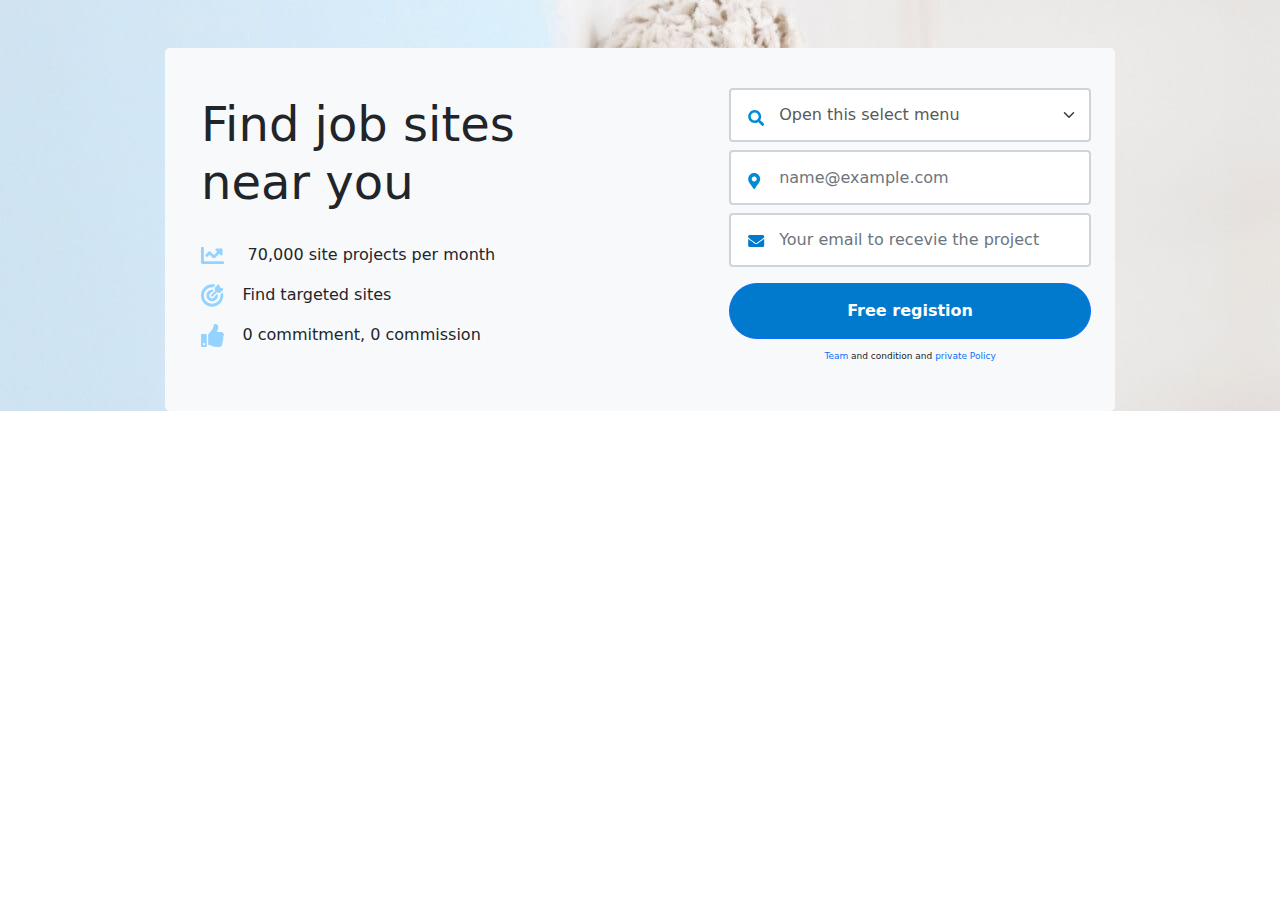
<file: register page/index.html>
<!DOCTYPE html>
<html lang="en">

<head>
    <meta charset="UTF-8">
    <meta http-equiv="X-UA-Compatible" content="IE=edge">
    <meta name="viewport" content="width=device-width, initial-scale=1.0">
    <!-- bootstrap css  -->
    <link rel="stylesheet" href="css/bootstrap.min.css">
    <!-- custom css  -->
    <link rel="stylesheet" href="css/style.css">
    <title>register</title>
</head>

<body>
    <div class="register" style="background: url(img/picture-header-fullwidth.jpg);">
        <div class="register-body">
            <div class="container">
                <div class="row ">
                    <div class="col-md-1 col-sm-0 col-0 "></div>
                    <div class="col-md-10 col-sm-12 col-12 bg-light p-4 rounded-3 mt-5">
                        <div class="row">
                            <div class="col-md-6 p-4">
                                <h1 class="pb-4">Find job sites near you</h1>
                                <p class=""><img src="img/chart-line.svg" alt=""  class="p-img" srcset=""> 70,000 site projects per month</p>
                                <p class=""><img src="img/bullseye-arrow.svg" alt="" class="p-img" srcset="">Find targeted sites</p>
                                <p class=""><img src="img/thumbs-up.svg" alt="" class="p-img" srcset="">0 commitment, 0 commission</p>
                            </div>
                            <div class="col-md-1"></div>
                            <div class="col-md-5 pt-3">
                                <form action="" method="get">
                                    <div class="d-flex flex-row ">
                                        <select class="form-select" aria-label="Default select example">
                                            <option selected>Open this select menu</option>
                                            <option value="1">One</option>
                                            <option value="2">Two</option>
                                            <option value="3">Three</option>
                                          </select>
                                        <img src="img/search-icon.svg" class="icon" alt="" srcset="">
                                    </div>
                                    <div class="d-flex flex-row ">
                                        <input type="email" class="form-control " id="exampleFormControlInput1" placeholder="name@example.com">
                                        <img src="img/map-mark-icon.svg" class="icon" alt="" srcset="">
                                    </div>
                                    <div class="d-flex flex-row ">
                                        <input type="text" class="form-control "
                                            placeholder="Your email to recevie the project">
                                        <img src="img/envelope.svg"  class="icon" alt="" srcset="">
                                    </div>
                                    <div class="d-grid gap-2">
                                        <button type="button"  class="btn rounded-3 px-5 py-2 fw-bold btn btn-primary">Free registion</button>

                                    </div>
                                </form>

                                <div class="text-center"><a href="" class="text-decoration-none"> Team </a> and condition and <a href="" class="text-decoration-none"> private Policy </a></div>

                            </div>
                        </div>
                    </div>
                    <div class="col-md-1 col-sm-0 col-0 "></div>
                </div>
            </div>
        </div>
    </div>
</body>
<!-- boostarp js  -->
<script src="js/bootstrap.bundle.min.js"></script>

</html>
</file>
<file: register page/css/style.css>
img.icon {
    position: absolute;
    padding: 1.4rem 0 0 1.2rem;
    min-width: 2rem;
}

input,
select {
    height: 3.4rem;
    margin-bottom: 8px !important;
    margin: 0;
    border-width: 2px !important;
    padding-left: 2rem !important;
    text-indent: 1rem !important;
    color: #595959 !important;
}

.btn {
    height: 3.5rem;
    border-radius: 50px !important;
    background: #017acd !important;
    margin: 8px 0 0;
}

.btn:hover {
    background: #01528a !important;
}

.text-center {
    font-size: 9px;
    margin: 11px;
}

h1 {
    font-size: 3rem;
    font-weight: 500;
}

img.p-img {
    padding-right: 19px;
    width: 10%;
}
</file>
